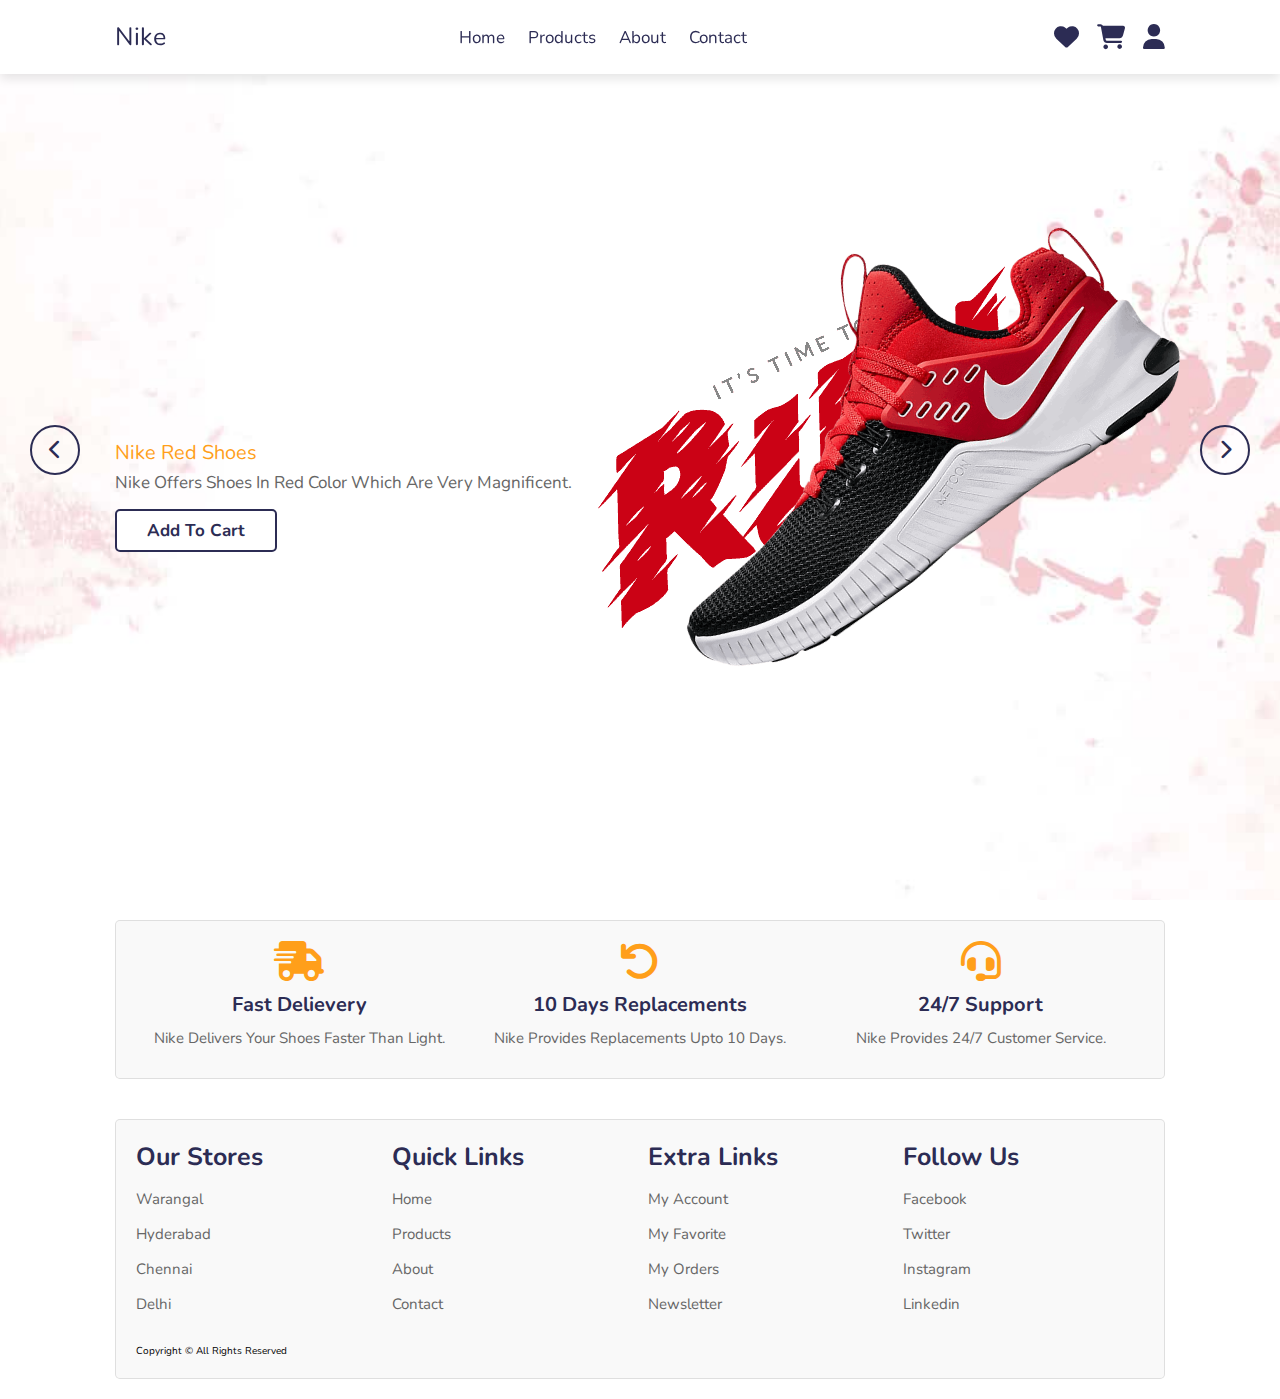
<file: index.html>
<!DOCTYPE html>
<html lang="en">

<head>
 <meta charset="UTF-8">
 <meta http-equiv="X-UA-Compatible" content="IE=edge">
 <meta name="viewport" content="width=device-width, initial-scale=1.0">
 <link rel="stylesheet" href="https://cdnjs.cloudflare.com/ajax/libs/font-awesome/6.2.1/css/all.min.css">
 <link rel="stylesheet" href="style.css">
 <title>Nike</title>
</head>

<body>

 <header>

  <div id="menu-bar" class="fas fa-bars"></div>
  <a href="#" class="logo">nike</a>
  <nav class="navbar">
   <a href="index.html">home</a>
   <a href="products.html">products</a>
   <a href="about.html">About</a>
   <a href="contact.html">Contact</a>
  </nav>

  <div class="icons">
   <a href="#" class="fas fa-heart"></a>
   <a href="#" class="fas fa-shopping-cart"></a>
   <a href="#" class="fas fa-user"></a>
  </div>
 </header>
 <section class="home" id="home">
  <div class="slide-container active">
   <div class="slide">
    <div class="content">
     <span>nike red shoes</span>
     <p>Nike offers shoes in red color which are very magnificent.</p>
     <a href="#" class="btn">add to cart</a>
    </div>
    <div class="image">
     <img src="./images/home-shoe-1.png" class="shoe" alt="">
     <img src="./images/home-text-1.png" class="text" alt="">
    </div>
   </div>
  </div>
  <div class="slide-container">
   <div class="slide">
    <div class="content">
     <span>nike blue shoes</span>
     <p>Nike offers shoes in blue color which are very magnificent.</p>
     <a href="#" class="btn">add to cart</a>
    </div>
    <div class="image">
     <img src="./images/home-shoe-2.png" class="shoe" alt="">
     <img src="./images/home-text-2.png" class="text" alt="">
    </div>
   </div>
  </div>
  <div class="slide-container">
   <div class="slide">
    <div class="content">
     <span>nike yellow shoes</span>
     <p>Nike offers shoes in yellow color which are very magnificent.</p>
     <a href="#" class="btn">add to cart</a>
    </div>
    <div class="image">
     <img src="./images/home-shoe-3.png" class="shoe" alt="">
     <img src="./images/home-text-3.png" class="text" alt="">
    </div>
   </div>
  </div>
  <div id="prev" class="fas fa-chevron-left" onclick="prev()"></div>
  <div id="next" class="fas fa-chevron-right" onclick="next()"></div>

 </section>
 <section class="service">
  <div class="box-container">

   <div class="box">
    <i class="fa fa-shipping-fast"></i>
    <h3>fast delievery</h3>
    <p>Nike delivers your shoes faster than light.</p>
   </div>

   <div class="box">
    <i class="fa fa-undo"></i>
    <h3>10 days replacements</h3>
    <p>Nike provides replacements upto 10 days.</p>
   </div>

   <div class="box">
    <i class="fa fa-headset"></i>
    <h3>24/7 support</h3>
    <p>Nike provides 24/7 customer service.</p>
   </div>

  </div>
 </section>
 <section class="footer">

    <div class="box-container">
  
      <div class="box">
         <h3>our stores</h3>
         <a href="#">Warangal</a>
         <a href="#">Hyderabad</a>
         <a href="#">Chennai</a>
         <a href="#">Delhi</a>
         </div>
  
         <div class="box">
            <h3>quick links</h3>
            <a href="index.html">home</a>
            <a href="products.html">products</a>
            <a href="about.html">About</a>
            <a href="contact.html">Contact</a>
           </div>
  
     <div class="box">
      <h3>extra links</h3>
      <a href="#">my account</a>
      <a href="#">my favorite</a>
      <a href="#">my orders</a>
      <a href="#">newsletter</a>
     </div>
  
     <div class="box">
      <h3>follow us</h3>
      <a href="#">facebook</a>
      <a href="#">twitter</a>
      <a href="#">instagram</a>
      <a href="#">linkedin</a>
     </div>
     <div class="copyright">
      copyright &copy; all rights reserved
     </div>
    </div>
  
   </section>
   <script src="./index.js"></script>
  </body>
  
  </html>
</file>
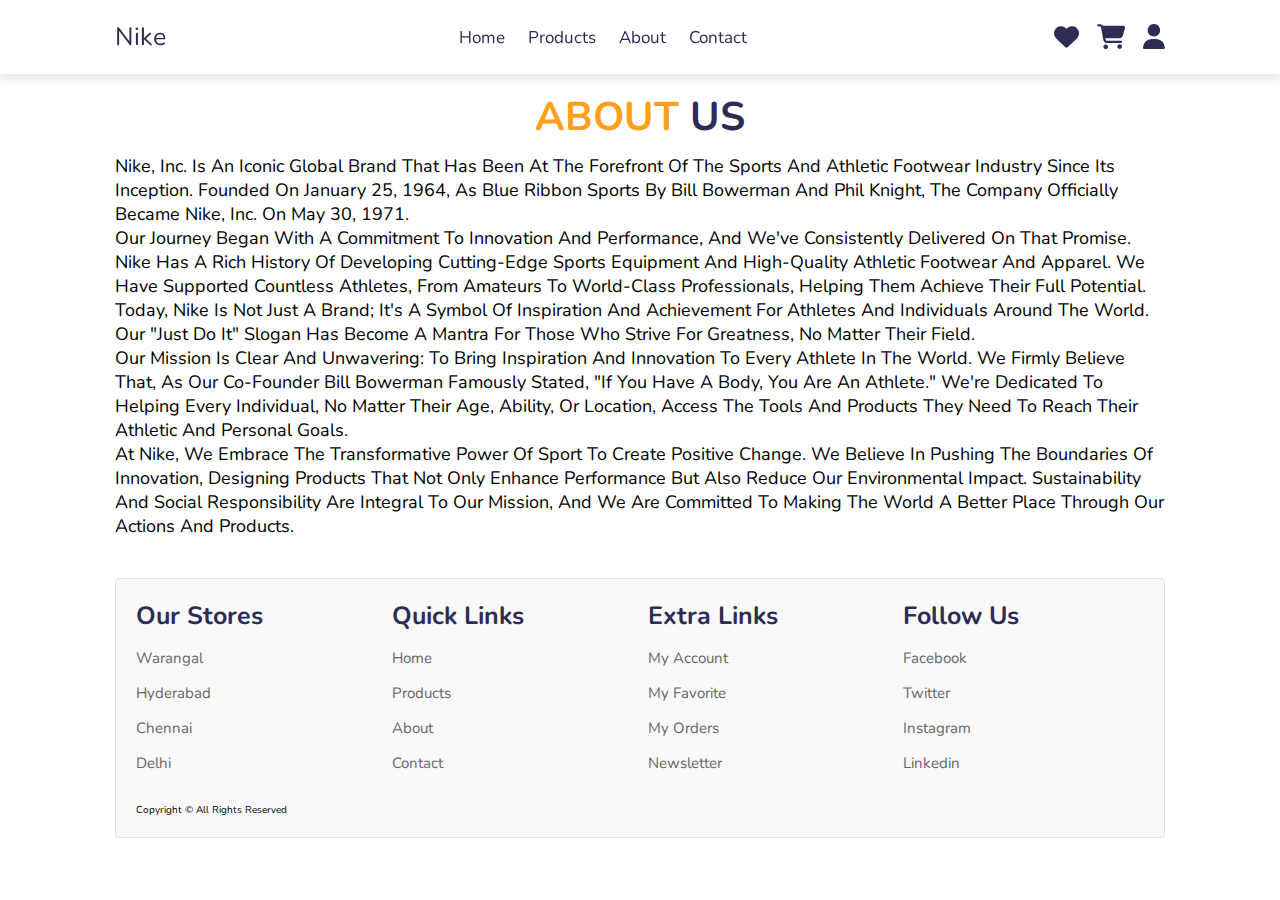
<file: about.html>
<!DOCTYPE html>
<html lang="en">

<head>
 <meta charset="UTF-8">
 <meta http-equiv="X-UA-Compatible" content="IE=edge">
 <meta name="viewport" content="width=device-width, initial-scale=1.0">
 <link rel="stylesheet" href="https://cdnjs.cloudflare.com/ajax/libs/font-awesome/6.2.1/css/all.min.css">
 <link rel="stylesheet" href="style.css">
 <title>Nike</title>
</head>

<body>

 <header>

  <div id="menu-bar" class="fas fa-bars"></div>
  <a href="#" class="logo">nike</a>
  <nav class="navbar">
   <a href="index.html">home</a>
   <a href="products.html">products</a>
   <a href="about.html">About</a>
   <a href="contact.html">Contact</a>
  </nav>

  <div class="icons">
   <a href="#" class="fas fa-heart"></a>
   <a href="#" class="fas fa-shopping-cart"></a>
   <a href="#" class="fas fa-user"></a>
  </div>
 </header>

<section>
    <h2 class="heading" id="about"><span>About</span> us</h2>
    <p class="ad">Nike, Inc. is an iconic global brand that has been at the forefront of the sports and athletic footwear industry since its inception. Founded on January 25, 1964, as Blue Ribbon Sports by Bill Bowerman and Phil Knight, the company officially became Nike, Inc. on May 30, 1971.</p>
    <p class="ad">Our journey began with a commitment to innovation and performance, and we've consistently delivered on that promise. Nike has a rich history of developing cutting-edge sports equipment and high-quality athletic footwear and apparel. We have supported countless athletes, from amateurs to world-class professionals, helping them achieve their full potential.</p>
    <p class="ad">Today, Nike is not just a brand; it's a symbol of inspiration and achievement for athletes and individuals around the world. Our "Just Do It" slogan has become a mantra for those who strive for greatness, no matter their field.</p>   
    <p class="ad">Our mission is clear and unwavering: to bring inspiration and innovation to every athlete in the world. We firmly believe that, as our co-founder Bill Bowerman famously stated, "If you have a body, you are an athlete." We're dedicated to helping every individual, no matter their age, ability, or location, access the tools and products they need to reach their athletic and personal goals.</p>
    <p class="ad">At Nike, we embrace the transformative power of sport to create positive change. We believe in pushing the boundaries of innovation, designing products that not only enhance performance but also reduce our environmental impact. Sustainability and social responsibility are integral to our mission, and we are committed to making the world a better place through our actions and products.</p>
</section>
<section class="footer">

    <div class="box-container">
  
        <div class="box">
            <h3>our stores</h3>
            <a href="#">Warangal</a>
            <a href="#">Hyderabad</a>
            <a href="#">Chennai</a>
            <a href="#">Delhi</a>
            </div>
  
     <div class="box">
      <h3>quick links</h3>
      <a href="index.html">home</a>
      <a href="products.html">products</a>
      <a href="about.html">About</a>
      <a href="contact.html">Contact</a>
     </div>
  
     <div class="box">
      <h3>extra links</h3>
      <a href="#">my account</a>
      <a href="#">my favorite</a>
      <a href="#">my orders</a>
      <a href="#">newsletter</a>
     </div>
  
     <div class="box">
      <h3>follow us</h3>
      <a href="#">facebook</a>
      <a href="#">twitter</a>
      <a href="#">instagram</a>
      <a href="#">linkedin</a>
     </div>
     <div class="copyright">
      copyright &copy; all rights reserved
     </div>
    </div>
  
   </section>
   <script src="./index.js"></script>
  </body>
  
  </html>
</file>
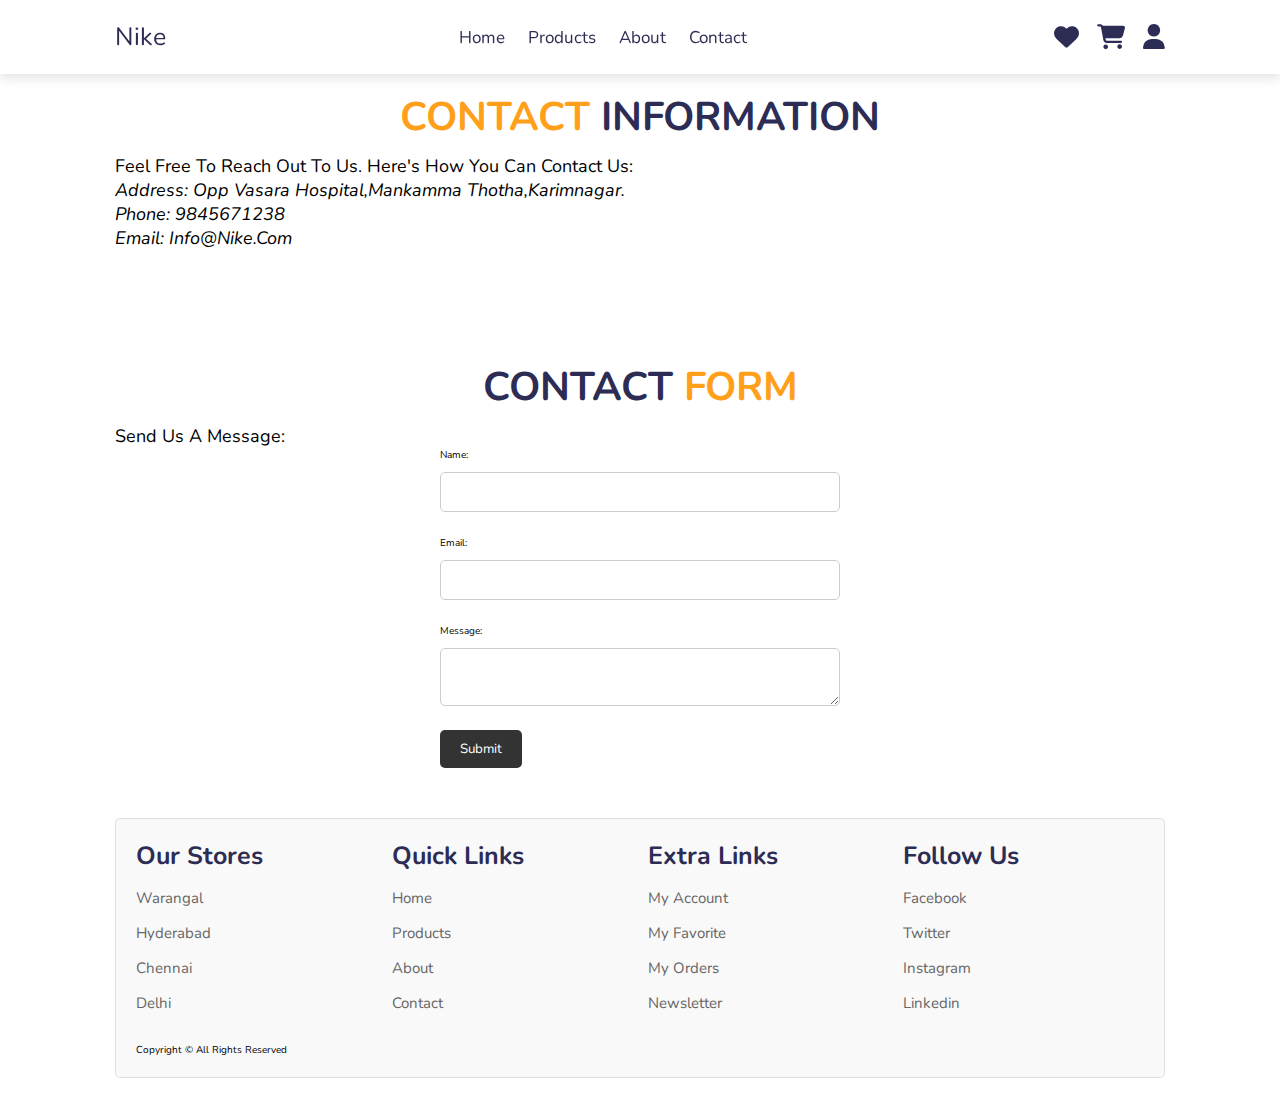
<file: contact.html>
<!DOCTYPE html>
<html lang="en">

<head>
 <meta charset="UTF-8">
 <meta http-equiv="X-UA-Compatible" content="IE=edge">
 <meta name="viewport" content="width=device-width, initial-scale=1.0">
 <link rel="stylesheet" href="https://cdnjs.cloudflare.com/ajax/libs/font-awesome/6.2.1/css/all.min.css">
 <link rel="stylesheet" href="style.css">
 <title>Nike</title>
</head>

<body>


 <header>

  <div id="menu-bar" class="fas fa-bars"></div>
  <a href="#" class="logo">nike</a>
  <nav class="navbar">
    <a href="index.html">home</a>
    <a href="products.html">products</a>
    <a href="about.html">About</a>
    <a href="contact.html">Contact</a>
   </nav>

  <div class="icons">
   <a href="#" class="fas fa-heart"></a>
   <a href="#" class="fas fa-shopping-cart"></a>
   <a href="#" class="fas fa-user"></a>
  </div>
 </header>
<section >
    <h2 id="contact" class="heading"><span>Contact </span>Information</h2>
    <p class="ad">Feel free to reach out to us. Here's how you can contact us:</p>
    <address>
        Address: opp vasara hospital,mankamma thotha,karimnagar.
        <br>
        Phone: 9845671238
        <br>
        Email: info@nike.com
    </address>   
</section> 
<section >
<h2 class="heading">Contact <span>Form</span></h2>
<p class="ad">Send us a message:</p>
<form id="contact-form">
    <label for="name">Name:</label>
    <input type="text" id="name" name="name" required>
    <br>

    <label for="email">Email:</label>
    <input type="email" id="email" name="email" required>
    <br>

    <label for="message">Message:</label>
    <textarea id="message" name="message" required></textarea>
    <br>

    <input type="submit" value="Submit">
</form>            
</section>

<section class="footer">

<div class="box-container">

<div class="box">
<h3>our stores</h3>
<a href="#">Warangal</a>
<a href="#">Hyderabad</a>
<a href="#">Chennai</a>
<a href="#">Delhi</a>
</div>

<div class="box">
    <h3>quick links</h3>
    <a href="index.html">home</a>
    <a href="products.html">products</a>
    <a href="about.html">About</a>
    <a href="contact.html">Contact</a>
   </div>

<div class="box">
<h3>extra links</h3>
<a href="#">my account</a>
<a href="#">my favorite</a>
<a href="#">my orders</a>
<a href="#">newsletter</a>
</div>

<div class="box">
<h3>follow us</h3>
<a href="#">facebook</a>
<a href="#">twitter</a>
<a href="#">instagram</a>
<a href="#">linkedin</a>
</div>
<div class="copyright">
copyright &copy; all rights reserved
</div>
</div>

</section>
<script src="./index.js"></script>
</body>

</html>
</file>
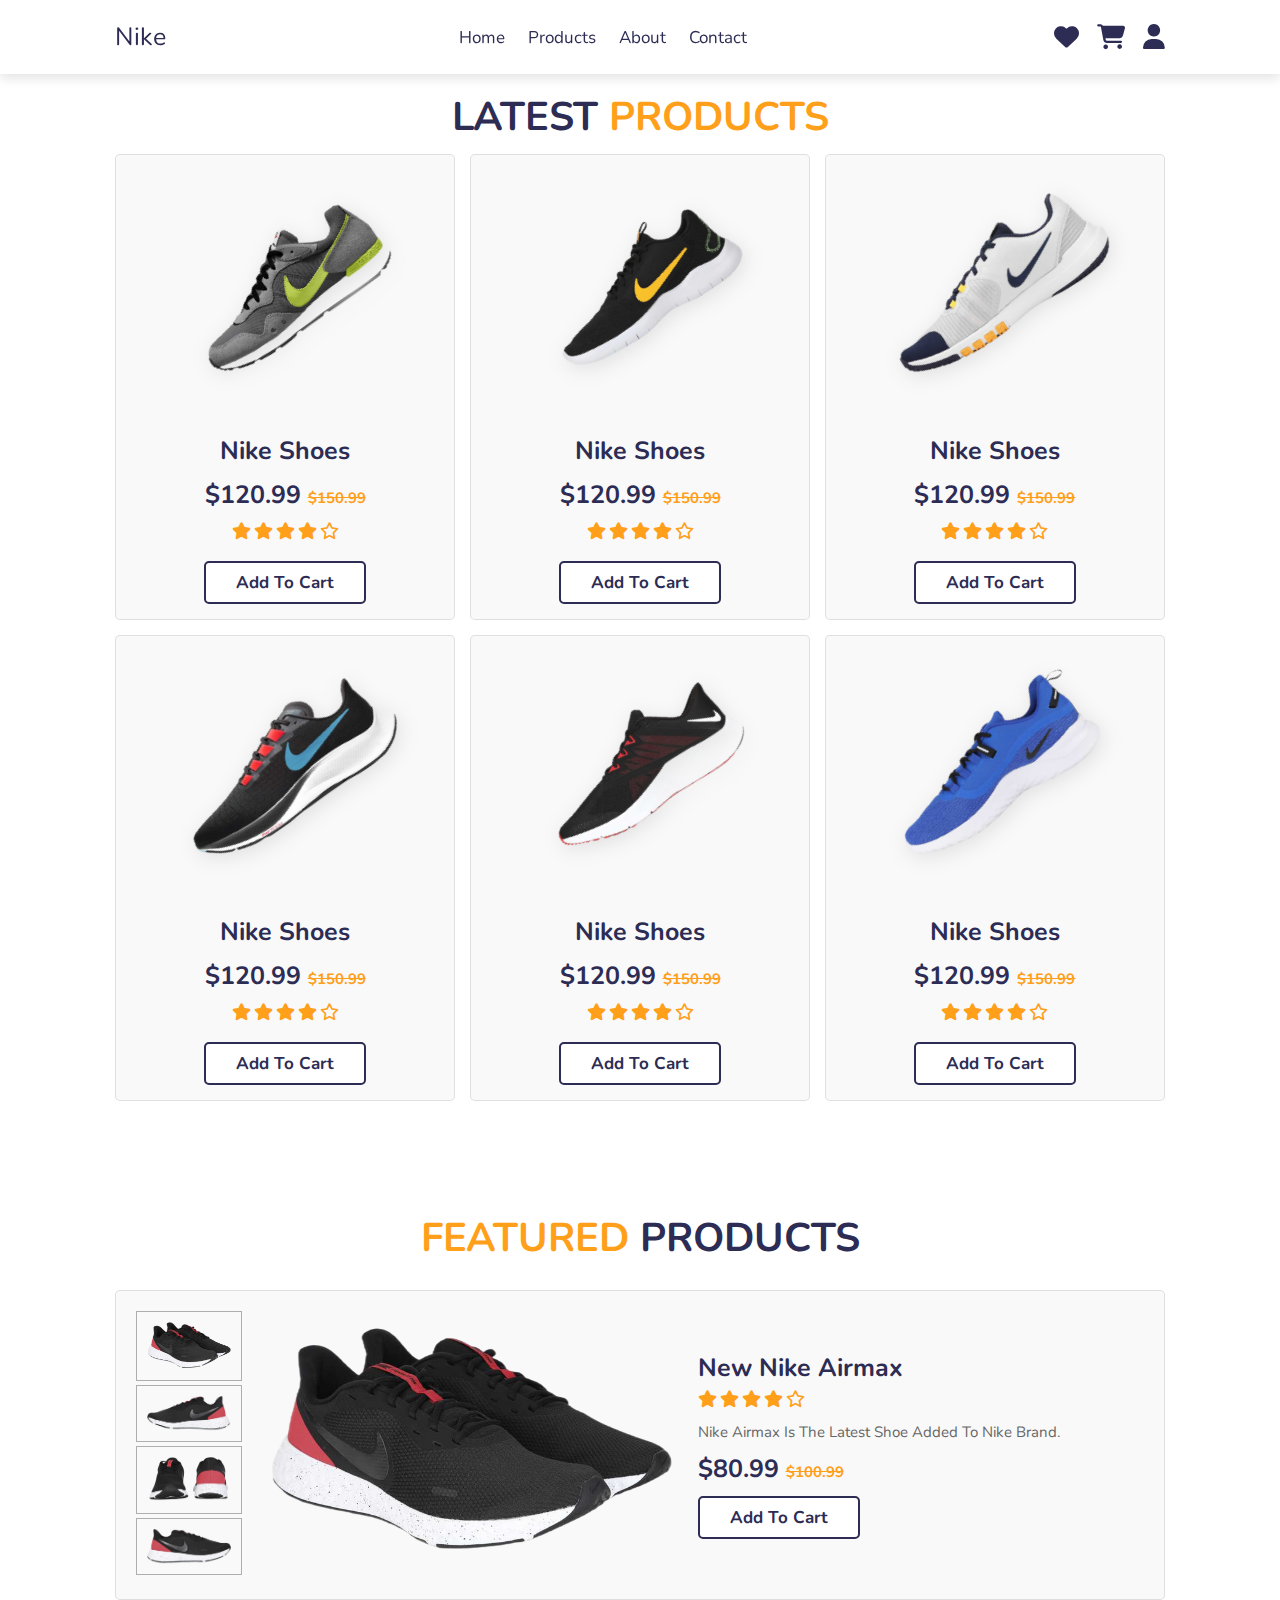
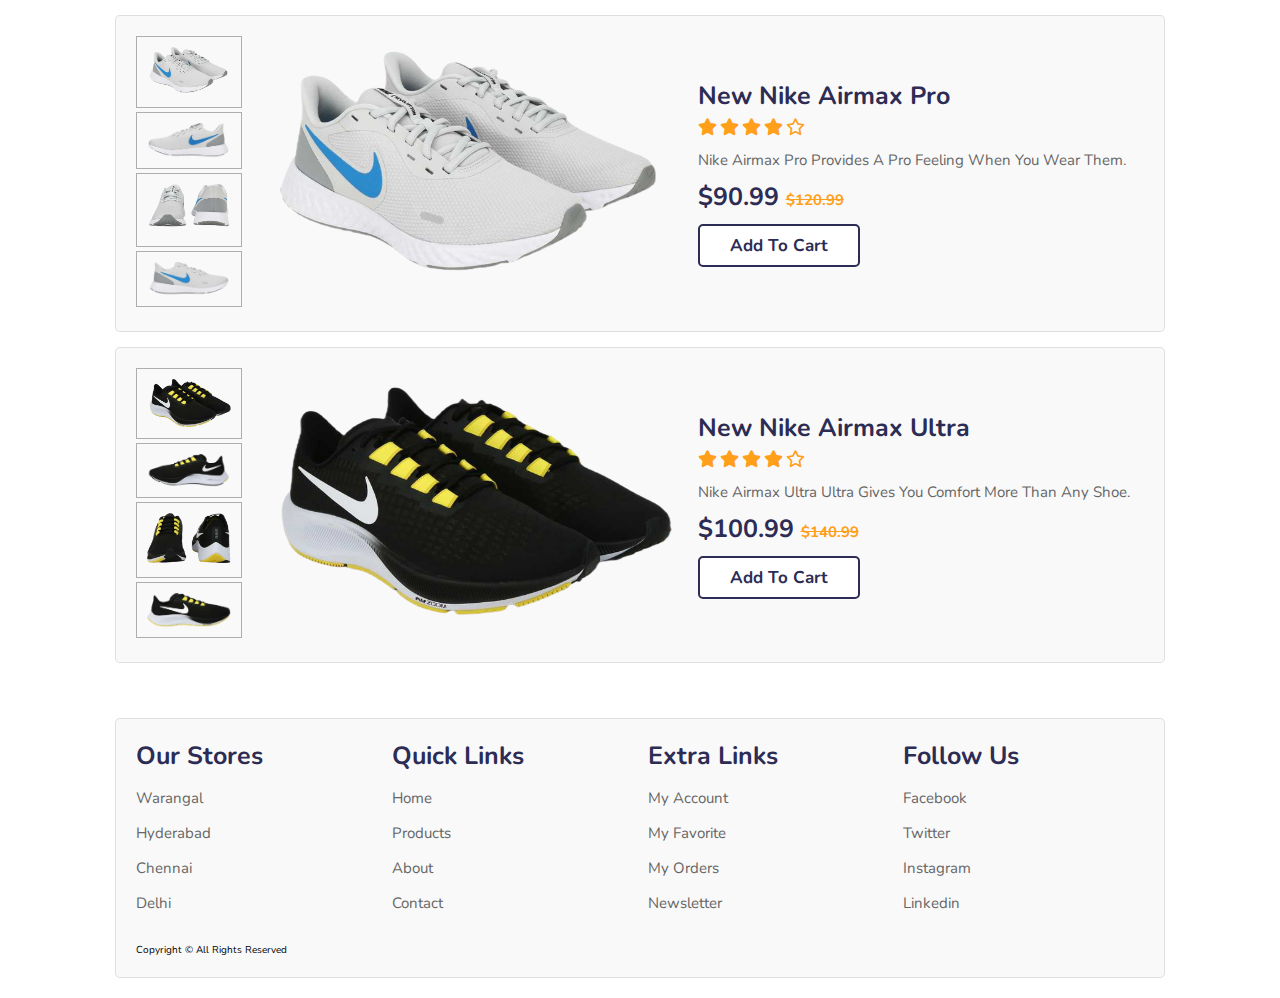
<file: products.html>
<!DOCTYPE html>
<html lang="en">

<head>
 <meta charset="UTF-8">
 <meta http-equiv="X-UA-Compatible" content="IE=edge">
 <meta name="viewport" content="width=device-width, initial-scale=1.0">
 <link rel="stylesheet" href="https://cdnjs.cloudflare.com/ajax/libs/font-awesome/6.2.1/css/all.min.css">
 <link rel="stylesheet" href="style.css">
 <title>Nike</title>
</head>

<body>

 <header>

  <div id="menu-bar" class="fas fa-bars"></div>
  <a href="#" class="logo">nike</a>
  <nav class="navbar">
   <a href="index.html">home</a>
   <a href="products.html">products</a>
   <a href="about.html">About</a>
   <a href="contact.html">Contact</a>
  </nav>

  <div class="icons">
   <a href="#" class="fas fa-heart"></a>
   <a href="#" class="fas fa-shopping-cart"></a>
   <a href="#" class="fas fa-user"></a>
  </div>
 </header>

 <section class="products" id="products">
    <h1 class="heading"> latest <span>products</span> </h1>
    <div class="box-container">
     <div class="box">
      <div class="icons">
       <a href="#" class="fas fa-heart"></a>
       <a href="#" class="fas fa-share"></a>
       <a href="#" class="fas fa-eye"></a>
      </div>
      <img src="images/product-1.png" alt="">
      <div class="content">
       <h3>nike shoes</h3>
       <div class="price">$120.99 <span>$150.99</span></div>
       <div class="stars">
        <i class="fas fa-star"></i>
        <i class="fas fa-star"></i>
        <i class="fas fa-star"></i>
        <i class="fas fa-star"></i>
        <i class="far fa-star"></i>
       </div>
       <a href="#" class="btn">add to cart</a>
      </div>
     </div>
     <div class="box">
      <div class="icons">
       <a href="#" class="fas fa-heart"></a>
       <a href="#" class="fas fa-share"></a>
       <a href="#" class="fas fa-eye"></a>
      </div>
      <img src="images/product-2.png" alt="">
      <div class="content">
       <h3>nike shoes</h3>
       <div class="price">$120.99 <span>$150.99</span></div>
       <div class="stars">
        <i class="fas fa-star"></i>
        <i class="fas fa-star"></i>
        <i class="fas fa-star"></i>
        <i class="fas fa-star"></i>
        <i class="far fa-star"></i>
       </div>
       <a href="#" class="btn">add to cart</a>
      </div>
     </div>
     <div class="box">
      <div class="icons">
       <a href="#" class="fas fa-heart"></a>
       <a href="#" class="fas fa-share"></a>
       <a href="#" class="fas fa-eye"></a>
      </div>
      <img src="images/product-3.png" alt="">
      <div class="content">
       <h3>nike shoes</h3>
       <div class="price">$120.99 <span>$150.99</span></div>
       <div class="stars">
        <i class="fas fa-star"></i>
        <i class="fas fa-star"></i>
        <i class="fas fa-star"></i>
        <i class="fas fa-star"></i>
        <i class="far fa-star"></i>
       </div>
       <a href="#" class="btn">add to cart</a>
      </div>
     </div>
     <div class="box">
      <div class="icons">
       <a href="#" class="fas fa-heart"></a>
       <a href="#" class="fas fa-share"></a>
       <a href="#" class="fas fa-eye"></a>
      </div>
      <img src="images/product-4.png" alt="">
      <div class="content">
       <h3>nike shoes</h3>
       <div class="price">$120.99 <span>$150.99</span></div>
       <div class="stars">
        <i class="fas fa-star"></i>
        <i class="fas fa-star"></i>
        <i class="fas fa-star"></i>
        <i class="fas fa-star"></i>
        <i class="far fa-star"></i>
       </div>
       <a href="#" class="btn">add to cart</a>
      </div>
     </div>
     <div class="box">
      <div class="icons">
       <a href="#" class="fas fa-heart"></a>
       <a href="#" class="fas fa-share"></a>
       <a href="#" class="fas fa-eye"></a>
      </div>
      <img src="images/product-5.png" alt="">
      <div class="content">
       <h3>nike shoes</h3>
       <div class="price">$120.99 <span>$150.99</span></div>
       <div class="stars">
        <i class="fas fa-star"></i>
        <i class="fas fa-star"></i>
        <i class="fas fa-star"></i>
        <i class="fas fa-star"></i>
        <i class="far fa-star"></i>
       </div>
       <a href="#" class="btn">add to cart</a>
      </div>
     </div>
     <div class="box">
      <div class="icons">
       <a href="#" class="fas fa-heart"></a>
       <a href="#" class="fas fa-share"></a>
       <a href="#" class="fas fa-eye"></a>
      </div>
      <img src="images/product-6.png" alt="">
      <div class="content">
       <h3>nike shoes</h3>
       <div class="price">$120.99 <span>$150.99</span></div>
       <div class="stars">
        <i class="fas fa-star"></i>
        <i class="fas fa-star"></i>
        <i class="fas fa-star"></i>
        <i class="fas fa-star"></i>
        <i class="far fa-star"></i>
       </div>
       <a href="#" class="btn">add to cart</a>
      </div>
     </div>
    </div>
  
   </section>
  
  
  
   <section class="featured" id="featured">
  
    <h1 class="heading"> <span>featured</span> products </h1>
  
    <div class="row">
     <div class="image-container">
      <div class="small-image">
       <img src="images/f-img-1.1.png" class="featured-image-1" alt="">
       <img src="images/f-img-1.2.png" class="featured-image-1" alt="">
       <img src="images/f-img-1.3.png" class="featured-image-1" alt="">
       <img src="images/f-img-1.4.png" class="featured-image-1" alt="">
      </div>
      <div class="big-image">
       <img src="images/f-img-1.1.png" class="big-image-1" alt="">
      </div>
     </div>
     <div class="content">
      <h3>new nike airmax </h3>
      <div class="stars">
       <i class="fas fa-star"></i>
       <i class="fas fa-star"></i>
       <i class="fas fa-star"></i>
       <i class="fas fa-star"></i>
       <i class="far fa-star"></i>
      </div>
      <p>Nike airmax is the latest shoe added to nike brand.</p>
      <div class="price">$80.99 <span>$100.99</span></div>
      <a href="#" class="btn">add to cart</a>
     </div>
    </div>
  
    <div class="row">
     <div class="image-container">
      <div class="small-image">
       <img src="images/f-img-2.1.png" class="featured-image-2" alt="">
       <img src="images/f-img-2.2.png" class="featured-image-2" alt="">
       <img src="images/f-img-2.3.png" class="featured-image-2" alt="">
       <img src="images/f-img-2.4.png" class="featured-image-2" alt="">
      </div>
      <div class="big-image">
       <img src="images/f-img-2.1.png" class="big-image-2" alt="">
      </div>
     </div>
     <div class="content">
      <h3>new nike airmax pro</h3>
      <div class="stars">
       <i class="fas fa-star"></i>
       <i class="fas fa-star"></i>
       <i class="fas fa-star"></i>
       <i class="fas fa-star"></i>
       <i class="far fa-star"></i>
      </div>
      <p>Nike airmax pro provides a pro feeling when you wear them.</p>
      <div class="price">$90.99 <span>$120.99</span></div>
      <a href="#" class="btn">add to cart</a>
     </div>
    </div>
  
    <div class="row">
     <div class="image-container">
      <div class="small-image">
       <img src="images/f-img-3.1.png" class="featured-image-3" alt="">
       <img src="images/f-img-3.2.png" class="featured-image-3" alt="">
       <img src="images/f-img-3.3.png" class="featured-image-3" alt="">
       <img src="images/f-img-3.4.png" class="featured-image-3" alt="">
      </div>
      <div class="big-image">
       <img src="images/f-img-3.1.png" class="big-image-3" alt="">
      </div>
     </div>
     <div class="content">
      <h3>new nike airmax ultra</h3>
      <div class="stars">
       <i class="fas fa-star"></i>
       <i class="fas fa-star"></i>
       <i class="fas fa-star"></i>
       <i class="fas fa-star"></i>
       <i class="far fa-star"></i>
      </div>
      <p>Nike airmax ultra ultra gives you comfort more than any shoe.</p>
      <div class="price">$100.99 <span>$140.99</span></div>
      <a href="#" class="btn">add to cart</a>
     </div>
    </div>
  
   </section>
   <section class="footer">

    <div class="box-container">
  
      <div class="box">
         <h3>our stores</h3>
         <a href="#">Warangal</a>
         <a href="#">Hyderabad</a>
         <a href="#">Chennai</a>
         <a href="#">Delhi</a>
         </div>
  
         <div class="box">
            <h3>quick links</h3>
            <a href="index.html">home</a>
            <a href="products.html">products</a>
            <a href="about.html">About</a>
            <a href="contact.html">Contact</a>
           </div>
  
     <div class="box">
      <h3>extra links</h3>
      <a href="#">my account</a>
      <a href="#">my favorite</a>
      <a href="#">my orders</a>
      <a href="#">newsletter</a>
     </div>
  
     <div class="box">
      <h3>follow us</h3>
      <a href="#">facebook</a>
      <a href="#">twitter</a>
      <a href="#">instagram</a>
      <a href="#">linkedin</a>
     </div>
     <div class="copyright">
      copyright &copy; all rights reserved
     </div>
    </div>
  
   </section>
   <script src="./index.js"></script>
  </body>
  
  </html>
</file>
<file: style.css>
@import url('https://fonts.googleapis.com/css2?family=Nunito:wght@200;300;400;600;700&display=swap');

:root{
  --black:#2c2c54;
  --orange:#ff9f1a;
}

*{
  font-family: 'Nunito', sans-serif;
  margin: 0; padding:0;
  box-sizing: border-box;
  outline: none; border:none;
  text-decoration: none;
  text-transform: capitalize;
  transition: all .2s linear;
}
.c{
  font-size: x-large;
}
.ad{
  font-size: 18px;
  font-family: 'Nunito', sans-serif;
}
address{
  font-size: 18px;
  font-family: 'Nunito', sans-serif;
}
form {
  max-width: 400px;
  margin: 0 auto;
}

label, input, textarea {
  display: block;
  margin-bottom: 10px;
}

input[type="text"],
input[type="email"],
textarea {
  width: 100%;
  padding: 10px;
  border: 1px solid #ccc;
  border-radius: 5px;
}

input[type="submit"] {
  background-color: #333;
  color: #fff;
  padding: 10px 20px;
  border: none;
  border-radius: 5px;
  cursor: pointer;
}
html{
  font-size: 62.5%;
  overflow-x: hidden;
  scroll-padding-top:6rem;
  scroll-behavior: smooth;
}

section{
  padding:2rem 9%;
}

.heading{
  text-align: center;
  text-transform: uppercase;
  font-size: 4rem;
  color:var(--black);
  padding:1rem;
  margin-top: 60px;
  
}

.heading span{
  text-transform: uppercase;
  color:var(--orange);
}

.btn{
  display: inline-block;
  margin-top: 1rem;
  border-radius: .5rem;
  border:.2rem solid var(--black);
  font-weight: bolder;
  font-size: 1.7rem;
  color:var(--black);
  cursor: pointer;
  background:#fff;
  padding:.8rem 3rem;
}

.btn:hover{
  background:var(--orange);
  color:#fff;
}

header{
  position: fixed;
  top:0; left:0; right:0;
  z-index: 1000;
  background:#fff;
  padding:2rem 9%;
  display: flex;
  align-items: center;
  justify-content: space-between;
  box-shadow: 0 .5rem 1rem rgba(0,0,0,.1);
}

header .logo{
  font-size: 2.5rem;
  color:var(--black);
}

header .navbar a{
  font-size: 1.7rem;
  color:var(--black);
  margin:0 1rem;
}

header .navbar a:hover{
  color:var(--orange);
}

header .icons a{
  font-size: 2.5rem;
  color:var(--black);
  margin-left:1.5rem;
}

header .icons a:hover{
  color:var(--orange);
}

#menu-bar{
  font-size: 2.5rem;
  padding: .5rem 1.5rem;
  border:.1rem solid var(--black);
  color:var(--black);
  border-radius: .3rem;
  cursor: pointer;
  display: none;
}

.home{
  padding:0;
  position:relative;
}

.home .slide-container .slide{
  min-height: 100vh;
  display: flex;
  align-items: center;
  flex-wrap: wrap;
  gap:1.5rem;
  padding:0 9%;
  padding-top: 9rem;
}

.home .slide-container .slide .content{
  flex:1 1 40rem;
  animation: slideContent .5s linear 1s backwards;
}

@keyframes slideContent{
  0%{
    opacity: 0;
    transform: translateX(-10rem);
  }
}

.home .slide-container .slide .image{
  flex:1 1 50rem;
  padding-bottom: 15rem;
  position: relative;
  z-index: 0;
}

.home .slide-container .slide .image .shoe{
  width:100%;
  transform: rotate(-35deg);
  animation:shoe .3s linear;
}

@keyframes shoe{
  0%{
    transform: rotate(0deg) scale(.5);
  }
}

.home .slide-container .slide .image .text{
  position: absolute;
  top:0; left:0;
  z-index: -1;
  animation:shoeText .5s linear .5s backwards;
}

@keyframes shoeText{
  0%{
    opacity: 0;
    top:-10rem;
  }
}

.home .slide-container .slide .content span{
  font-size: 2rem;
  color:var(--orange);
}

.home .slide-container .slide .content h3{
  font-size: 5rem;
  color:var(--black);
}

.home .slide-container .slide .content p{
  font-size: 1.7rem;
  color:#666;
  padding:.5rem 0;
}

.home .slide-container:nth-child(1) .slide{
  background:url(../images/home-bg-1.jpg) no-repeat;
  background-size: cover;
  background-position: center;
}

.home .slide-container:nth-child(2) .slide{
  background:url(../images/home-bg-2.jpg) no-repeat;
  background-size: cover;
  background-position: center;
}

.home .slide-container:nth-child(3) .slide{
  background:url(../images/home-bg-3.jpg) no-repeat;
  background-size: cover;
  background-position: center;
}

.home .slide-container{
  display: none;
}

.home .slide-container.active{
  display: block;
}

.home #prev,
.home #next{
  position: absolute;
  top:50%; 
  transform:translateY(-50%);
  border-radius: 50%;
  z-index: 100;
  height:5rem;
  width:5rem;
  line-height: 4.5rem;
  font-size: 2rem;
  color:var(--black);
  border:.2rem solid var(--black);
  cursor: pointer;
  text-align: center;
}

.home #prev:hover,
.home #next:hover{
  color:#fff;
  background:var(--orange);
}

.home #prev{
  left:3rem;
}

.home #next{
  right:3rem;
}

.service .box-container{
  display: flex;
  flex-wrap: wrap;
  gap:1.5rem;
  background:#f9f9f9;
  border:.1rem solid rgba(0,0,0,.1);
  border-radius: .5rem;
  padding:2rem;
}

.service .box-container .box{
  text-align: center;
  flex:1 1 30rem
}

.service .box-container .box i{
  font-size: 4rem;
  color:var(--orange);
}

.service .box-container .box h3{
  font-size: 2rem;
  color:var(--black);
  padding-top: 1rem;
}

.service .box-container .box p{
  font-size: 1.5rem;
  color:#666;
  padding:1rem 0;
}

.products .box-container{
  display: flex;
  flex-wrap: wrap;
  gap:1.5rem;
}

.products .box-container .box{
  border:.1rem solid rgba(0,0,0,.1);
  border-radius: .5rem;
  text-align: center;
  position: relative;
  overflow: hidden;
  background:#f9f9f9;
  flex:1 1 30rem;
}

.products .box-container .box .content{
  padding:1.5rem;
}

.products .box-container .box img{
  height:10rem;
  transform: rotate(-35deg);
  filter:drop-shadow(0 .5rem 1rem rgba(0,0,0,.1));
  margin:8rem 2rem;
}

.products .box-container .box:hover img{
  transform: rotate(-35deg) scale(1.2);
}

.products .box-container .box .icons{
  display: flex;
  flex-flow: column;
  position: absolute;
  top:.5rem; left:-10rem;
}

.products .box-container .box:hover .icons{
  left:1rem;
}

.products .box-container .box .icons a{
  height:4.5rem;
  width:5rem;
  line-height: 4.5rem;
  font-size: 2rem;
  color:var(--black);
  border:.1rem solid var(--black);
  border-radius: .5rem;
  background:#fff;
  margin-top: .5rem;
}

.products .box-container .box .icons a:hover{
  background:var(--orange);
  color:#fff;
}

.products .box-container .box .content h3{
  color:var(--black);
  font-size: 2.5rem;
}

.products .box-container .box .content .price{
  color:var(--black);
  font-size: 2.5rem;
  font-weight: bolder;
  padding:1rem 0;
}

.products .box-container .box .content .price span{
  color:var(--orange);
  font-size: 1.5rem;
  text-decoration: line-through;
}

.products .box-container .box .content .stars{
  padding-bottom: 1rem;
}

.products .box-container .box .content .stars i{
  font-size: 1.7rem;
  color:var(--orange);
}

.featured .row{
  display: flex;
  flex-wrap: wrap;
  gap:1.5rem;
  border:.1rem solid rgba(0,0,0,.1);
  border-radius: .5rem;
  background:#f9f9f9;
  padding:2rem;
  align-items: center;
  margin:1.5rem 0;
}

.featured .row .content{
  flex:1 1 40rem;
}

.featured .row .image-container{
  display:flex;
  gap:1.5rem;
  align-items: center;
  flex:1 1 50rem;
}

.featured .row .image-container .small-image{
  width:20%;
}

.featured .row .image-container .big-image{
  width:80%;
  padding:1rem;
}

.featured .row .image-container .small-image img{
  width:100%;
  padding:1rem;
  border:.1rem solid rgba(0,0,0,.3);
  cursor: pointer;
}

.featured .row .image-container .small-image img:hover{
  background:#ccc;
}

.featured .row .image-container .big-image img{
  width:100%;
}

.featured .row .image-container .big-image img:hover{
  transform: scale(1.05);
}

.featured .row .content h3{
  font-size: 2.5rem;
  color:var(--black);
}

.featured .row .content .stars i{
  font-size: 1.7rem;
  color:var(--orange);
  padding:.5rem 0;
}

.featured .row .content p{
  font-size: 1.5rem;
  color:#666;
  padding:1rem 0;
}

.featured .row .content .price{
  font-size: 2.5rem;
  color:var(--black);
  font-weight: bolder;
}

.featured .row .content .price span{
  font-size: 1.5rem;
  color:var(--orange);
  text-decoration: line-through;
}

.review .box-container{
  display: flex;
  flex-wrap: wrap;
  gap:1.5rem;
}

.review .box-container .box{
  flex:1 1 30rem;
  text-align: center;
  border:.1rem solid rgba(0,0,0,.1);
  border-radius: .5rem;
  background:#f9f9f9;
  padding:2rem;
}

.review .box-container .box img{
  border-radius: 50%;
  object-fit: cover;
  height:15rem;
  width:15rem;
  margin:1rem 0;
}

.review .box-container .box h3{
  font-size: 2.5rem;
  color:var(--black);
}

.review .box-container .box p{
  font-size: 1.6rem;
  color:#666;
  padding:1rem 0;
}

.review .box-container .box .stars i{
  color:var(--orange);
  font-size: 2rem;
}

.newsletter{
  padding-top: .5rem;
  padding-bottom: .5rem;
}

.newsletter .content{
  text-align: center;
  border:.1rem solid rgba(0,0,0,.1);
  border-radius: .5rem;
  background:#f9f9f9;
  padding:2rem;
}

.newsletter .content h3{
  font-size: 2.5rem;
  color:var(--black);
}

.newsletter .content p{
  font-size: 1.5rem;
  color:#666;
  margin:1rem auto;
  max-width: 60rem;
}

.newsletter .content form{
  margin:1rem auto;
  max-width: 50rem;
  display: flex;
}

.newsletter .content form .box{
  width:100%;
  font-size: 1.7rem;
  text-transform: none;
  color:#333;
  padding:1rem;
  border:.2rem solid var(--black);
  border-right: none;
  margin-top: 1rem;
}

.newsletter .content form .btn{
  border-radius: 0;
}

.footer .box-container{
  border:.1rem solid rgba(0,0,0,.1);
  border-radius: .5rem;
  background:#f9f9f9;
  padding:2rem;
  display: flex;
  flex-wrap: wrap;
  gap:1.5rem;
}

.footer .box-container .box{
  flex:1 1 20rem;
}

.footer .box-container .box h3{
  color:var(--black);
  font-size: 2.5rem;
  padding-bottom: 1.5rem;
}

.footer .box-container .box a{
  color:#666;
  font-size: 1.5rem;
  padding-bottom: 1.5rem;
  display: block;
}

.footer .box-container .box a:hover{
  color:var(--orange);
}

.footer .box-container .credit{
  text-align: center;
  width:100%;
  border-top: .1rem solid rgba(0,0,0,.1);
  font-size: 1.5rem;
  padding:1rem;
  padding-top: 2rem;
  color:#999;
}

.footer .box-container .credit span{
  color:var(--orange);
}















/* media queries  */

@media (max-width:991px){

  html{
    font-size: 55%;
  }

  header{
    padding:2rem;
  }

  section{
    padding:2rem;
  }

}

@media (max-width:768px){

  #menu-bar{
    display: block;
  }

  header .navbar{
    position: absolute;
    top:100%; left:-120%;
    width:100%;
    background:#eee;
    border-top: .1rem solid rgba(0,0,0,.1);
  }

  header .navbar.active{
    left:0;
  }

  header .navbar a{
    font-size: 2rem;
    background:#fff;
    border:.1rem solid var(--black);
    border-radius: .5rem;
    padding:1.5rem;
    margin:1.5rem;
    display: block;
    text-align: center;
  }

  .home .slide-container .slide .image .text{
    width:60%;
  }

  .home #prev,
  .home #next{
    top:85%;
  }

}

@media (max-width:400px){

  html{
    font-size: 50%;
  }

  .home .slide-container .slide .image{
    padding-bottom: 6rem;
  }

  .heading{
    font-size: 3rem;
  }

}
</file>
